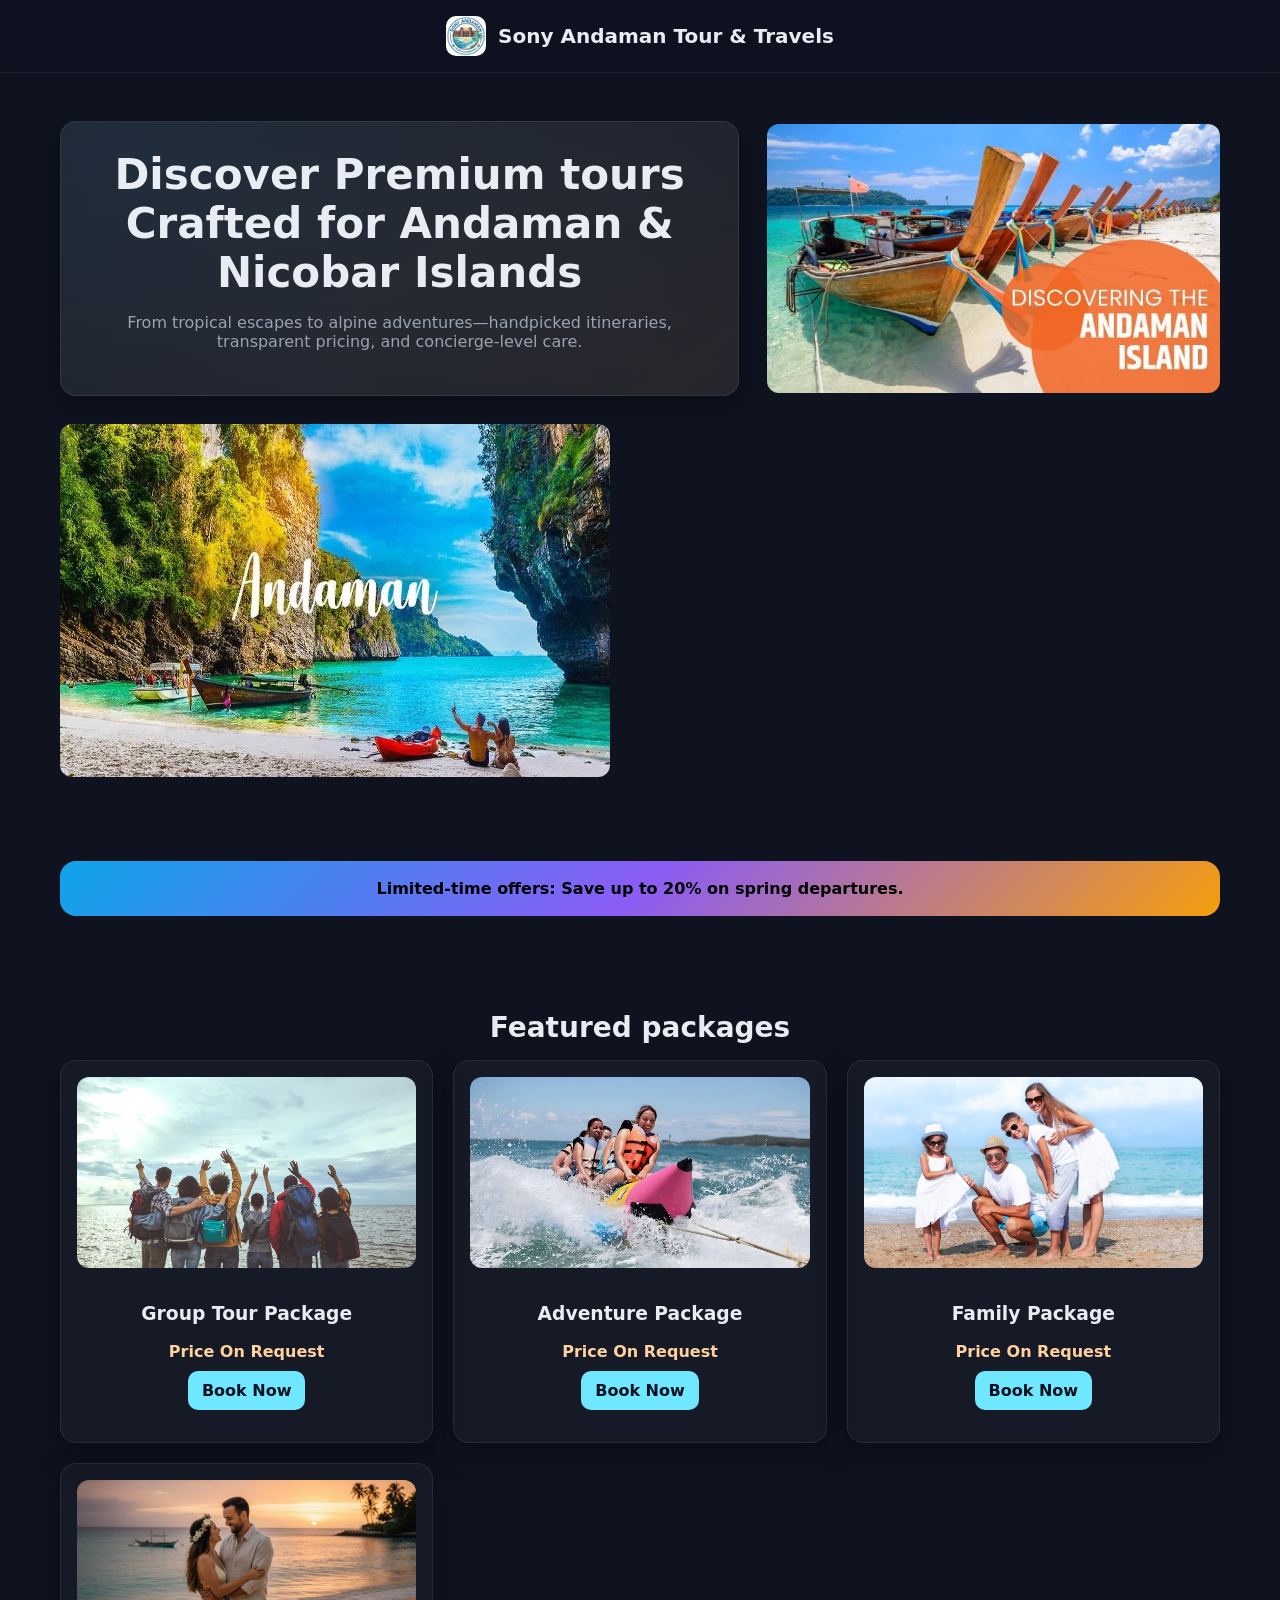
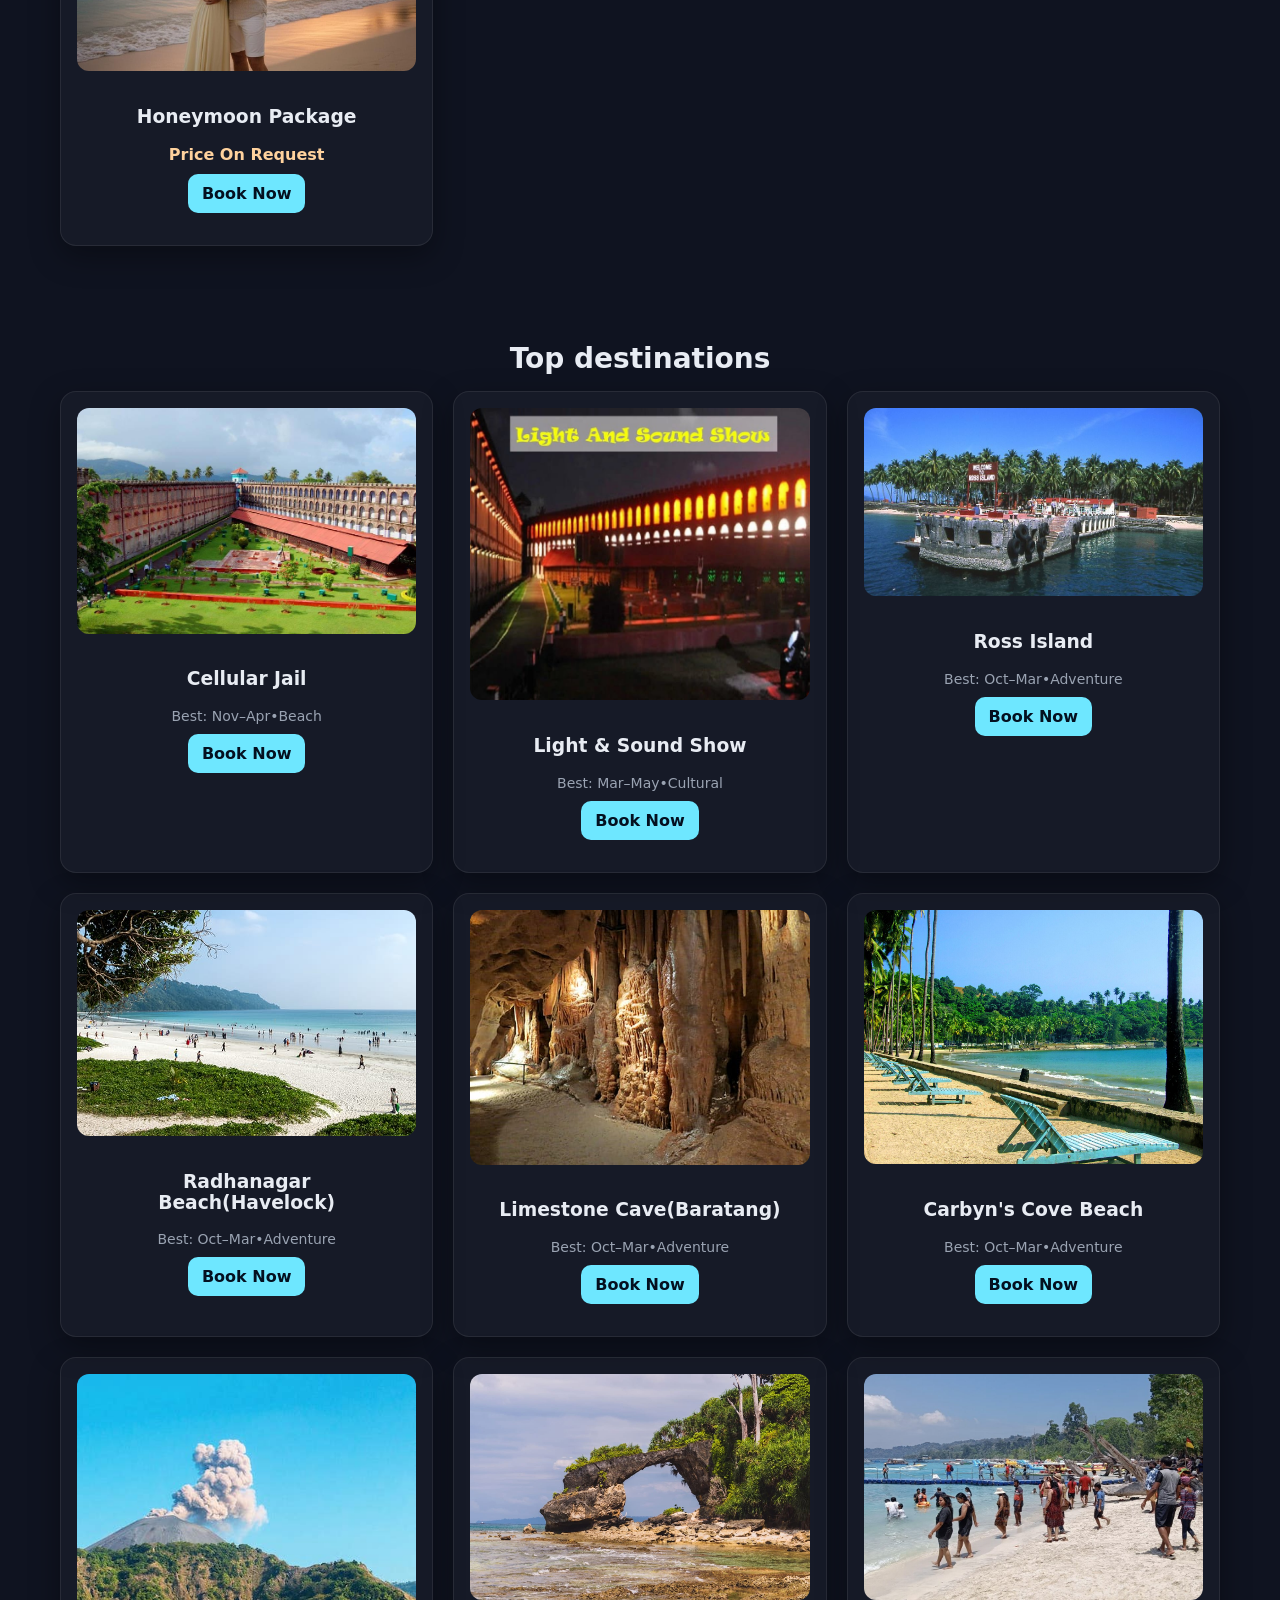
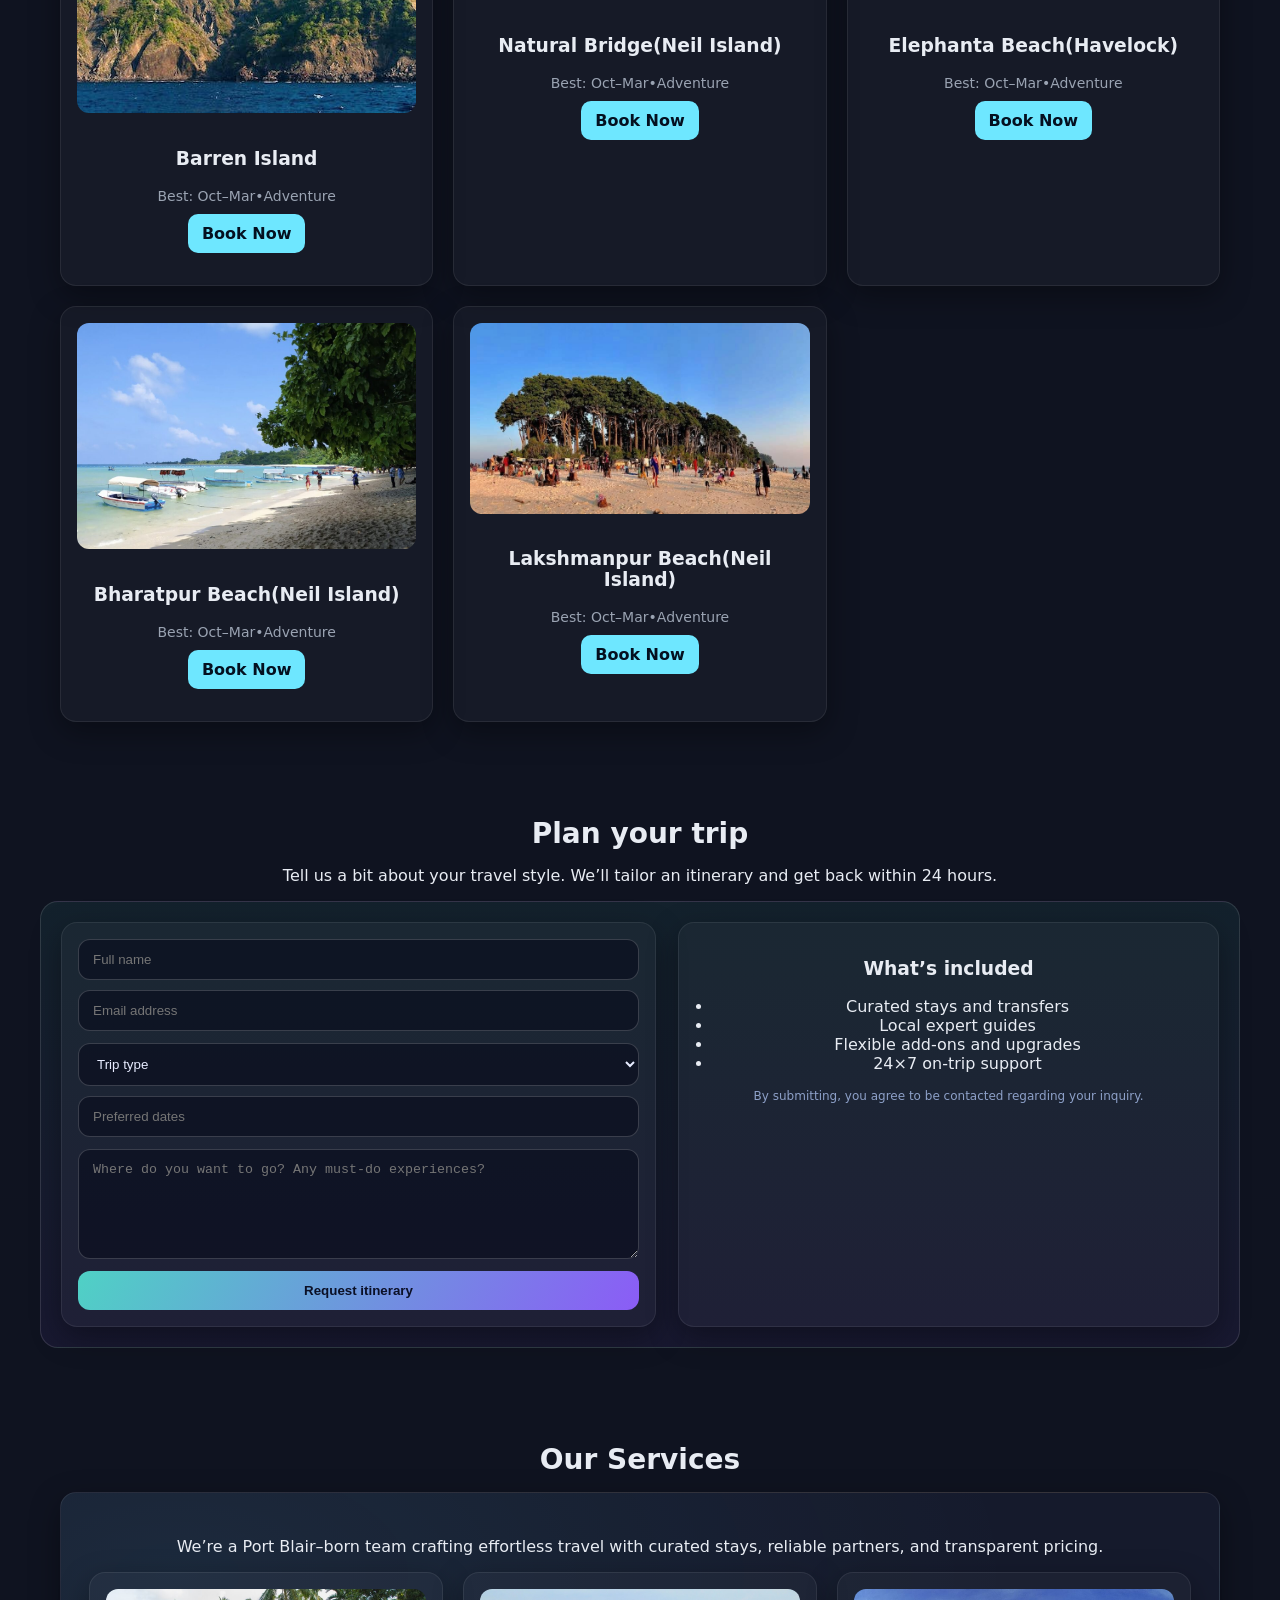
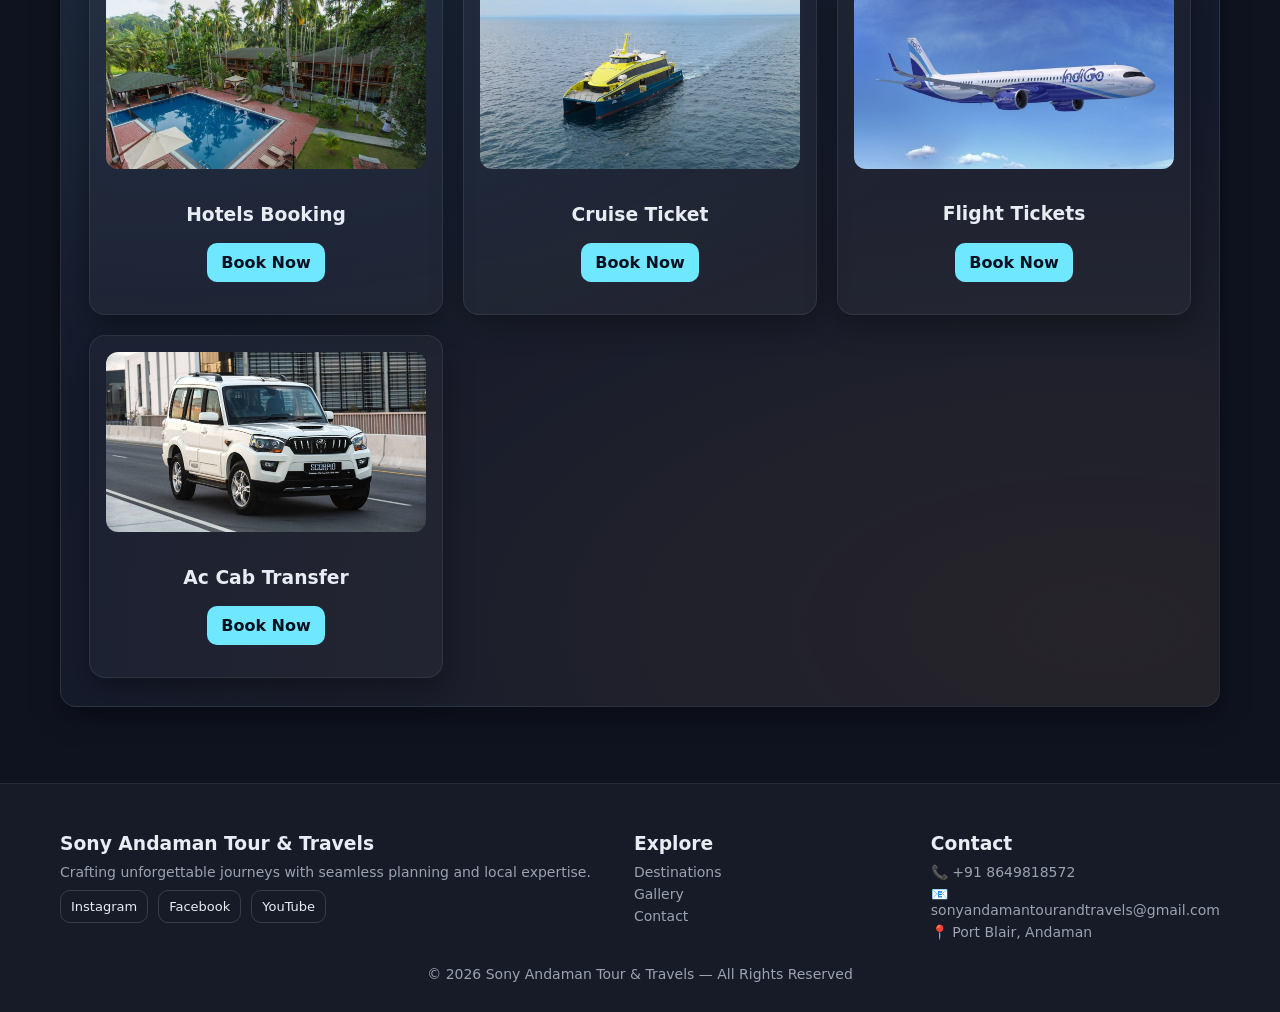
<file: index.html>
<!doctype html>
<html lang="en">
<head>

  <!-- ✅ SEO + META FIRST -->
  <title>Sony Andaman Tour and Travels - Best Andaman Tour Packages</title>
  <meta charset="UTF-8">
  <meta name="viewport" content="width=device-width, initial-scale=1.0">

  <meta name="description" content="Sony Andaman Tour and Travels offers affordable Andaman tour packages, hotel booking, sightseeing, honeymoon trips, family packages, and customized travel plans in Andaman.">
  <meta name="robots" content="index, follow">

  <link rel="canonical" href="https://sonyandamantourandtravels.in/">
  <link rel="icon" type="image/png" href="https://sonyandamantourandtravels.in/favicon.png">

  <!-- ✅ THEN FONTS / STYLES -->
  <link href="https://fonts.googleapis.com/css2?family=Poppins:wght@300;400;600;700&display=swap" rel="stylesheet">
</head>
<style>
:root{
  --bg:#0f1320;
  --card:#151a2c;
  --muted:#9aa3b2;
  --text:#e8ecf3;
  --brand:#6ee7ff;
  --accent:#ffd29d;
  --ring:#3b82f6;
  --grad:linear-gradient(135deg,#0ea5e9 0%,#8b5cf6 50%,#f59e0b 100%);
  --radius:16px;
  --shadow:0 10px 30px rgba(0,0,0,.35);
}

*{box-sizing:border-box}
html,body{margin:0;padding:0;background:var(--bg);color:var(--text);font-family:Inter,system-ui,-apple-system,Segoe UI,Roboto,"Helvetica Neue",Arial,sans-serif}
img{max-width:100%;display:block;border-radius:12px}
a{color:inherit;text-decoration:none}
.container{max-width:1200px;margin:0 auto;padding:0 20px}

/* HEADER */
header{
  position:sticky;
  top:0;
  z-index:50;
  background:rgba(15,19,32,.8);
  backdrop-filter:saturate(140%) blur(10px);
  border-bottom:1px solid rgba(255,255,255,.06)
}

.nav{
  display:flex;
  align-items:center;
  justify-content:center; /* Centered since no nav links */
  height:72px;
}

/* BRAND */
.brand-link{
  display:flex;
  align-items:center;
  gap:12px;
}

.logo{
  width:40px;
  height:40px;
  border-radius:10px;
  object-fit:cover;
}

.title{
  font-size:20px;
  font-weight:700;
  margin:0;
  white-space:nowrap;
}

/* HERO */
.hero{
  text-align:center;
  display:grid;
  grid-template-columns:1.2fr .8fr;
  gap:28px;
  align-items:center;
  padding:48px 0
}

.hero-card{
  background:radial-gradient(1200px 600px at 10% 10%,rgba(110,231,255,.08),transparent 70%),
             radial-gradient(1200px 600px at 90% 90%,rgba(245,158,11,.08),transparent 90%),
             var(--card);
  border:1px solid rgba(255,255,255,.08);
  border-radius:var(--radius);
  padding:28px;
  box-shadow:var(--shadow)
}

.hero h1{font-size:42px;margin:0 0 12px}
.hero p{color:var(--muted)}

.section{text-align:center;padding:36px 0}
.section h2{margin-bottom:16px;font-size:28px}

.grid{
  display:grid;
  grid-template-columns:repeat(3,1fr);
  gap:20px
}

.card{
  background:var(--card);
  border-radius:var(--radius);
  box-shadow:var(--shadow);
  overflow:hidden;
  transition:.25s
}

.card:hover{transform:translateY(-4px)}

.card-body{padding:16px;text-align:center}

.card-title{font-weight:700}

.meta{color:var(--muted);font-size:14px}

.price{font-weight:700;color:var(--accent)}

.card-actions{
  display:flex;
  justify-content:center;
  gap:10px;
  margin-top:10px
}

.btn{
  background:var(--brand);
  padding:10px 14px;
  border-radius:10px;
  border:0;
  cursor:pointer;
  font-weight:600;
  color:#041020;
}

.btn.secondary{
  background:#1f2438;
  color:#fff;
}

.banner{
  background:var(--grad);
  padding:18px;
  border-radius:var(--radius);
  color:#000;
  font-weight:600
}

/* FOOTER */
footer{
  padding:30px 0;
  margin-top:40px;
  background:rgba(255,255,255,0.03);
  border-top:1px solid rgba(255,255,255,0.08);
}

.footer-grid{
  display:grid;
  grid-template-columns:2fr 1fr 1fr;
  gap:20px;
}

.footer-title{
  font-weight:700;
  margin-bottom:10px;
}

.footer-link{
  display:block;
  margin:6px 0;
  color:var(--muted);
  font-size:14px;
}

.footer-link:hover{
  color:var(--accent);
}

.social{
  display:flex;
  gap:10px;
  margin-top:10px;
}

.social a{
  padding:8px 10px;
  border-radius:10px;
  border:1px solid rgba(255,255,255,0.15);
  font-size:13px;
}

.footer-bottom{
  text-align:center;
  margin-top:20px;
  font-size:14px;
  color:var(--muted);
}

/* Responsive */
@media (max-width:768px){
  .footer-grid{
    grid-template-columns:1fr;
    text-align:center;
  }
  .social{
    justify-content:center;
  }
}

.copy{
  color:var(--muted);
  padding:16px 0;
  font-size:14px
}

/* RESPONSIVE */
@media (max-width:980px){
  .hero{grid-template-columns:1fr}
  .grid{grid-template-columns:repeat(2,1fr)}
}

@media (max-width:640px){
  .grid{grid-template-columns:1fr}
  .hero h1{font-size:30px}
}

/* Contact Layout */
.contact {
  display: grid;
  grid-template-columns: 1.1fr 1fr;
  gap: 22px;
  padding: 20px;
  border-radius: 18px;
  background: linear-gradient(180deg, rgba(79,209,197,0.08), rgba(139,92,246,0.08));
  border: 1px solid rgba(255,255,255,0.12);
}

/* Card */
.card {
  background: rgba(255,255,255,0.03);
  border-radius: 16px;
  padding: 16px;
  border: 1px solid rgba(255,255,255,0.08);
}

/* Form */
.travel-form {
  display: grid;
  gap: 12px;
}

.row {
  display: flex;
  gap: 10px;
  flex-wrap: wrap;
}

/* Inputs */
.travel-form input,
.travel-form select,
.travel-form textarea {
  width: 100%;
  padding: 12px 14px;
  border-radius: 12px;
  border: 1px solid rgba(255,255,255,0.18);
  background: rgba(7,11,28,0.6);
  color: #e7ecff;
}

.travel-form textarea {
  min-height: 110px;
  resize: vertical;
}

/* Button */
.submit-btn {
  background: linear-gradient(120deg, #4fd1c5, #8b5cf6);
  color: #0b1026;
  border: none;
  padding: 12px 16px;
  border-radius: 12px;
  font-weight: 700;
  cursor: pointer;
}

/* Info box */
.info-box ul {
  padding-left: 18px;
}

.note {
  font-size: 12px;
  color: #8da0c8;
  margin-top: 10px;
}

/* Responsive */
@media (max-width: 768px) {
  .contact {
    grid-template-columns: 1fr;
  }
}

</style>

<body>

<!-- HEADER -->
<header>
  <div class="container nav">
    <a href="index.html" class="brand-link">
      <img src="logo.jpg" alt="Logo" class="logo">
      <h2 class="title">Sony Andaman Tour & Travels</h2>
    </a>
  </div>
</header>

<!-- MAIN -->
<main class="container">
  <section class="hero">
    <div class="hero-card">
      <h1>Discover Premium tours Crafted for Andaman & Nicobar Islands</h1>
      <p>From tropical escapes to alpine adventures—handpicked itineraries, transparent pricing, and concierge-level care.</p>
    </div>
    <img src="img3.jpg" alt="">
    <img src="img6.jpg" alt="">
  </section>

  <section class="section">
    <div class="banner">Limited-time offers: Save up to 20% on spring departures.</div>
  </section>

  <section class="section">
    <h2>Featured packages</h2>

    <div class="grid">

      <div class="card">
        <img src="80.jpeg">
        <div class="card-body">
          <h3 class="card-title">Group Tour Package</h3>
          <div class="price">Price On Request</div>
          <div class="card-actions">
            <a class="btn" href="#contact">Book Now</a>
          </div>
        </div>
      </div>

      <div class="card">
        <img src="81.jpeg">
        <div class="card-body">
          <h3 class="card-title">Adventure Package</h3>
          <div class="price">Price On Request</div>
          <div class="card-actions">
            <a class="btn" href="#contact">Book Now</a>
          </div>
        </div>
      </div>

      <div class="card">
        <img src="82.jpeg">
        <div class="card-body">
          <h3 class="card-title">Family Package</h3>
          <div class="price">Price On Request</div>
          <div class="card-actions">
            <a class="btn" href="#contact">Book Now</a>
          </div>
        </div>
      </div>

      <div class="card">
        <img src="83.jpeg">
        <div class="card-body">
          <h3 class="card-title">Honeymoon Package</h3>
          <div class="price">Price On Request</div>
          <div class="card-actions">
            <a class="btn" href="#contact">Book Now</a>
          </div>
        </div>
      </div>

    </div>
  </section>

</main>

<main class="container">
  <section class="section">
    <h2>Top destinations</h2>
    <div class="grid">
      <!-- Repeatable destination cards -->
      <article class="card">
        <img src="img1.jpeg" alt="Destination Image">
        <div class="card-body">
          <h3 class="card-title">Cellular Jail</h3>
          <div class="meta"><span>Best: Nov–Apr</span>•<span>Beach</span></div>
          <div class="card-actions">
            <a class="btn" href="#contact">Book Now</a>
          </div>
        </div>
      </article>
      <article class="card">
        <img src="img2.jpeg" alt="Destination Image">
        <div class="card-body">
          <h3 class="card-title">Light & Sound Show</h3>
          <div class="meta"><span>Best: Mar–May</span>•<span>Cultural</span></div>
          <div class="card-actions">
             <a class="btn" href="#contact">Book Now</a>
          </div>
        </div>
      </article>
      <article class="card">
        <img src="img3.jpeg" alt="Destination Image">
        <div class="card-body">
          <h3 class="card-title">Ross Island</h3>
          <div class="meta"><span>Best: Oct–Mar</span>•<span>Adventure</span></div>
          <div class="card-actions">
             <a class="btn" href="#contact">Book Now</a>
          </div>
        </div>
      </article>
      <article class="card">
        <img src="img4.jpeg" alt="Destination Image">
        <div class="card-body">
          <h3 class="card-title">Radhanagar Beach(Havelock)</h3>
          <div class="meta"><span>Best: Oct–Mar</span>•<span>Adventure</span></div>
          <div class="card-actions">
             <a class="btn" href="#contact">Book Now</a>
          </div>
        </div>
      </article>
    <article class="card">
        <img src="img5.jpeg" alt="Destination Image">
        <div class="card-body">
          <h3 class="card-title">Limestone Cave(Baratang)</h3>
          <div class="meta"><span>Best: Oct–Mar</span>•<span>Adventure</span></div>
          <div class="card-actions">
             <a class="btn" href="#contact">Book Now</a>
          </div>
        </div>
      </article>
    <article class="card">
        <img src="img6.jpeg" alt="Destination Image">
        <div class="card-body">
          <h3 class="card-title">Carbyn's Cove Beach</h3>
          <div class="meta"><span>Best: Oct–Mar</span>•<span>Adventure</span></div>
          <div class="card-actions">
             <a class="btn" href="#contact">Book Now</a>
          </div>
        </div>
      </article>
    <article class="card">
        <img src="img7.jpeg" alt="Destination Image">
        <div class="card-body">
          <h3 class="card-title">Barren Island</h3>
          <div class="meta"><span>Best: Oct–Mar</span>•<span>Adventure</span></div>
          <div class="card-actions">
            <a class="btn" href="#contact">Book Now</a>
          </div>
        </div>
      </article>
    <article class="card">
        <img src="img8.jpeg" alt="Destination Image">
        <div class="card-body">
          <h3 class="card-title">Natural Bridge(Neil Island)</h3>
          <div class="meta"><span>Best: Oct–Mar</span>•<span>Adventure</span></div>
          <div class="card-actions">
            <a class="btn" href="#contact">Book Now</a>
          </div>
        </div>
      </article>
    <article class="card">
        <img src="img9.jpeg" alt="Destination Image">
        <div class="card-body">
          <h3 class="card-title">Elephanta Beach(Havelock)</h3>
          <div class="meta"><span>Best: Oct–Mar</span>•<span>Adventure</span></div>
          <div class="card-actions">
             <a class="btn" href="#contact">Book Now</a>
          </div>
        </div>
      </article>
    <article class="card">
        <img src="img10.jpeg" alt="Destination Image">
        <div class="card-body">
          <h3 class="card-title">Bharatpur Beach(Neil Island)</h3>
          <div class="meta"><span>Best: Oct–Mar</span>•<span>Adventure</span></div>
          <div class="card-actions">
             <a class="btn" href="#contact">Book Now</a>
          </div>
        </div>
      </article>
    <article class="card">
        <img src="img11.jpeg" alt="Destination Image">
        <div class="card-body">
          <h3 class="card-title">Lakshmanpur Beach(Neil Island)</h3>
          <div class="meta"><span>Best: Oct–Mar</span>•<span>Adventure</span></div>
          <div class="card-actions">
             <a class="btn" href="#contact">Book Now</a>
          </div>
        </div>
      </article>
    </div>
  </section>
</main>

<section id="contact" class="section container">
  <h2>Plan your trip</h2>
  <p class="lead">
    Tell us a bit about your travel style. We’ll tailor an itinerary and get back within 24 hours.
  </p>

  <div class="contact">
    <div class="card">
      <form class="travel-form">
        <div class="row">
          <input type="text" name="name" placeholder="Full name" required />
          <input type="email" name="email" placeholder="Email address" required />
        </div>

        <div class="row">
          <select name="trip" required>
            <option value="">Trip type</option>
            <option>Leisure</option>
            <option>Adventure</option>
            <option>Honeymoon</option>
            <option>Family</option>
            <option>Custom</option>
          </select>

          <input type="text" name="dates" placeholder="Preferred dates" />
        </div>

        <textarea name="message" placeholder="Where do you want to go? Any must-do experiences?"></textarea>

        <button type="submit" class="submit-btn">Request itinerary</button>
      </form>
    </div>

    <div class="card info-box">
      <h3>What’s included</h3>
      <ul>
        <li>Curated stays and transfers</li>
        <li>Local expert guides</li>
        <li>Flexible add-ons and upgrades</li>
        <li>24×7 on-trip support</li>
      </ul>
      <p class="note">
        By submitting, you agree to be contacted regarding your inquiry.
      </p>
    </div>
  </div>
</section>


<main class="container">
  <section class="section">
    <h2>Our Services</h2>
    <div class="hero-card">
      <p class="muted">We’re a Port Blair–born team crafting effortless travel with curated stays, reliable partners, and transparent pricing.</p>
      <div class="grid">
        <article class="card">
        <img src="99.jpg" alt="Destination Image">
        <div class="card-body">
          <h3 class="card-title">Hotels Booking</h3>
          <div class="card-actions">
             <a class="btn" href="#contact">Book Now</a>
          </div>
        </div>
      </article>
        <article class="card">
        <img src="98.jpg" alt="Destination Image">
        <div class="card-body">
          <h3 class="card-title">Cruise Ticket</h3>
          <div class="card-actions">
             <a class="btn" href="#contact">Book Now</a>
          </div>
        </div>
      </article>
        <article class="card">
        <img src="97.jpg" alt="Destination Image">
        <div class="card-body">
          <h3 class="card-title">Flight Tickets</h3>
          <div class="card-actions">
             <a class="btn" href="#contact">Book Now</a>
          </div>
        </div>
      </article>
        <article class="card">
        <img src="96.jpg" alt="Destination Image">
        <div class="card-body">
          <h3 class="card-title">Ac Cab Transfer</h3>
          <div class="card-actions">
             <a class="btn" href="#contact">Book Now</a>
          </div>
        </div>
      </article>
        </div>
      </div>
    </div>
  </section>
</main>


<!-- FOOTER -->
<footer>
  <div class="container footer-grid">

    <!-- Company -->
    <div>
      <h3 class="footer-title">Sony Andaman Tour & Travels</h3>
      <p class="footer-link">
        Crafting unforgettable journeys with seamless planning and local expertise.
      </p>

      <div class="social">
        <a href="#">Instagram</a>
        <a href="#">Facebook</a>
        <a href="#">YouTube</a>
      </div>
    </div>

    <!-- Explore -->
    <div>
      <h3 class="footer-title">Explore</h3>
      <a href="#destinations" class="footer-link">Destinations</a>
      <a href="gallery.html" class="footer-link">Gallery</a>
      <a href="#contact" class="footer-link">Contact</a>
    </div>

    <!-- Contact -->
    <div>
      <h3 class="footer-title">Contact</h3>
      <div class="footer-link">📞 +91 8649818572</div>
      <div class="footer-link">📧 sonyandamantourandtravels@gmail.com</div>
      <div class="footer-link">📍 Port Blair, Andaman</div>
    </div>

  </div>

  <div class="footer-bottom">
    © 2026 Sony Andaman Tour & Travels — All Rights Reserved
  </div>
</footer>

</body>
</html>
</file>
